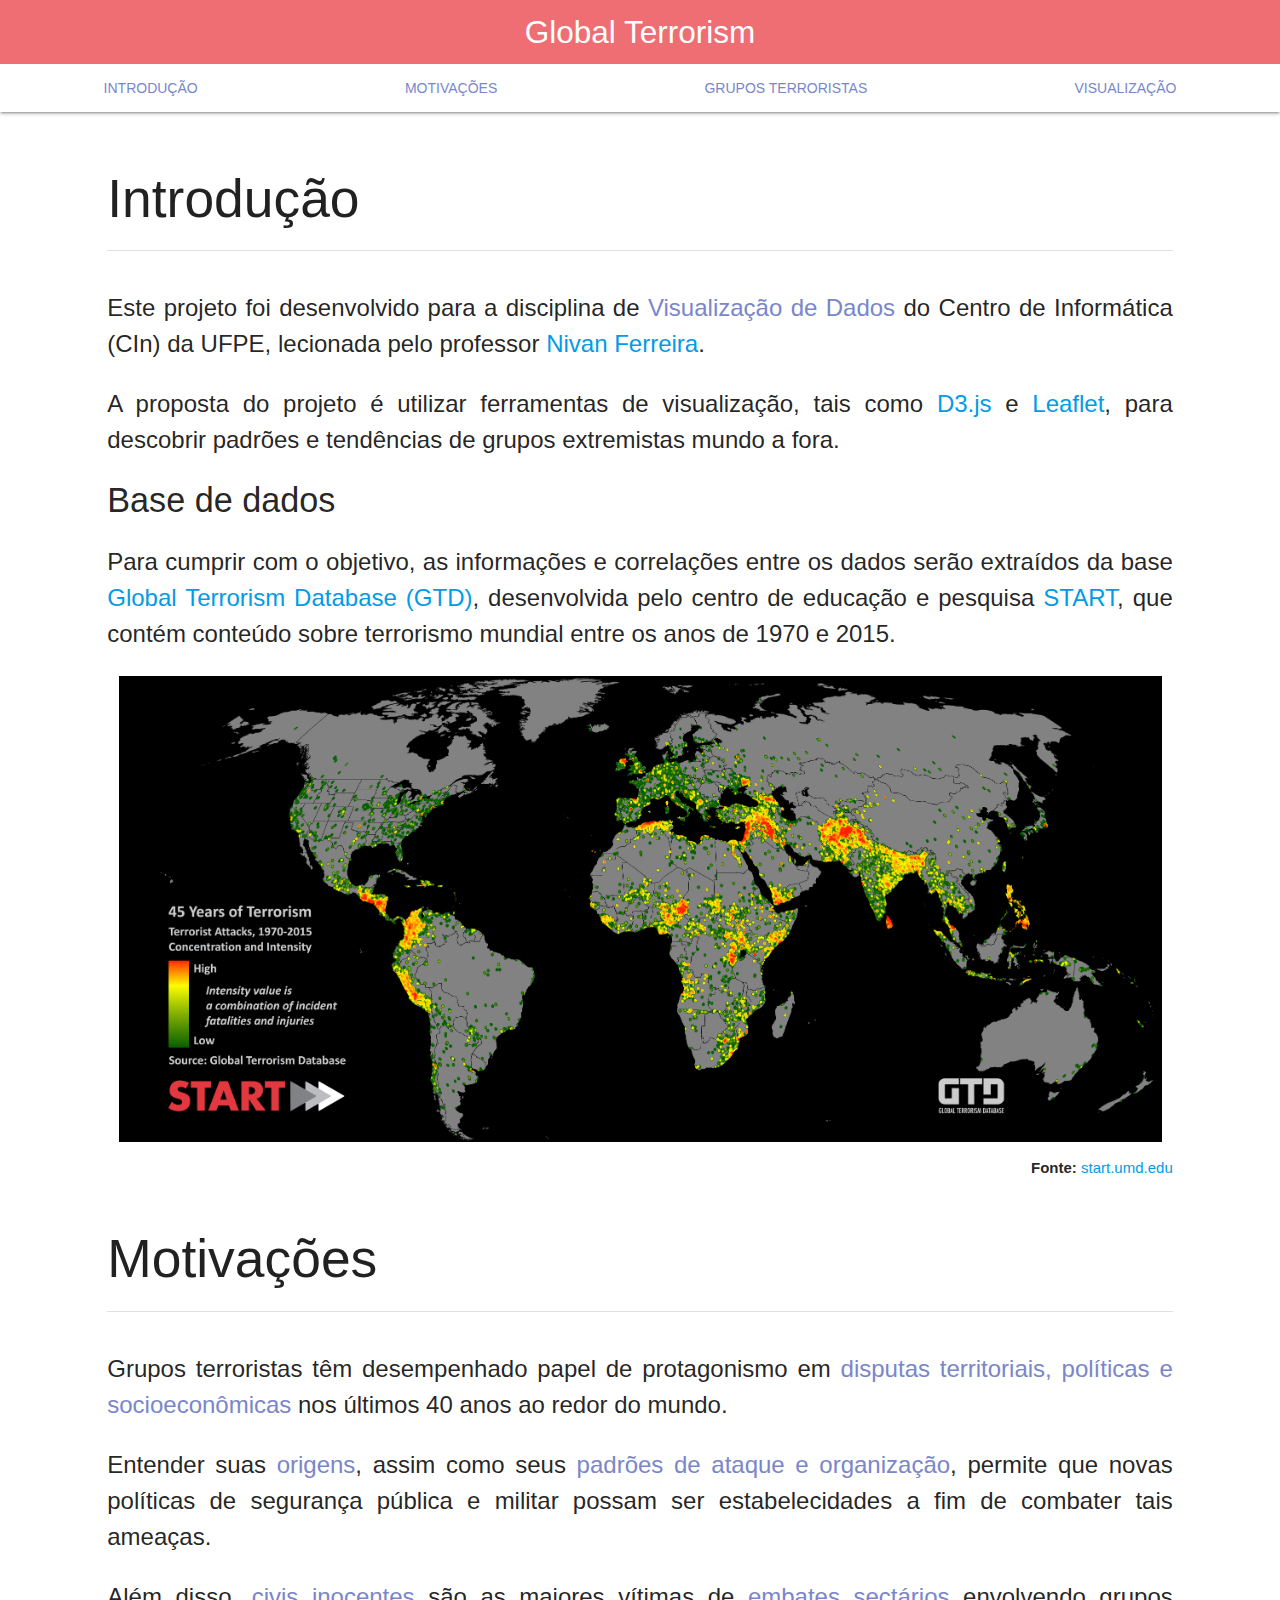
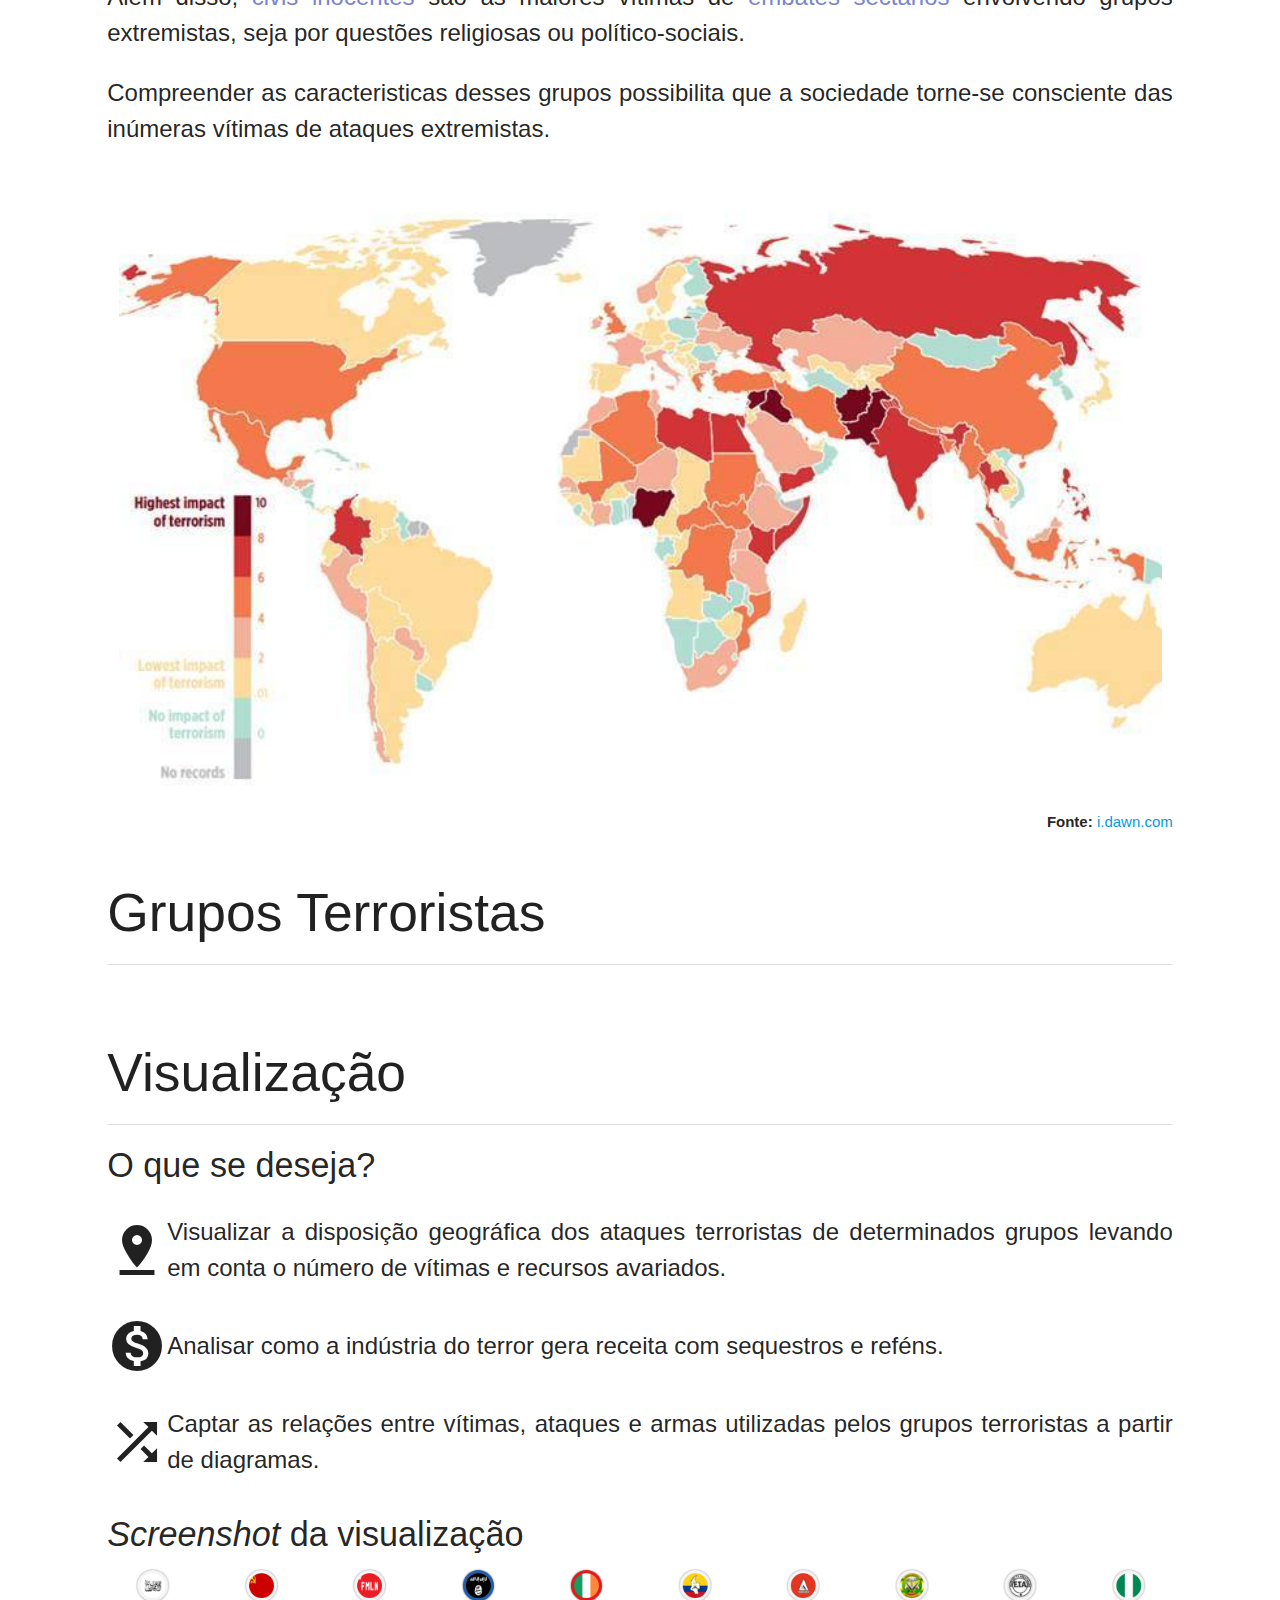
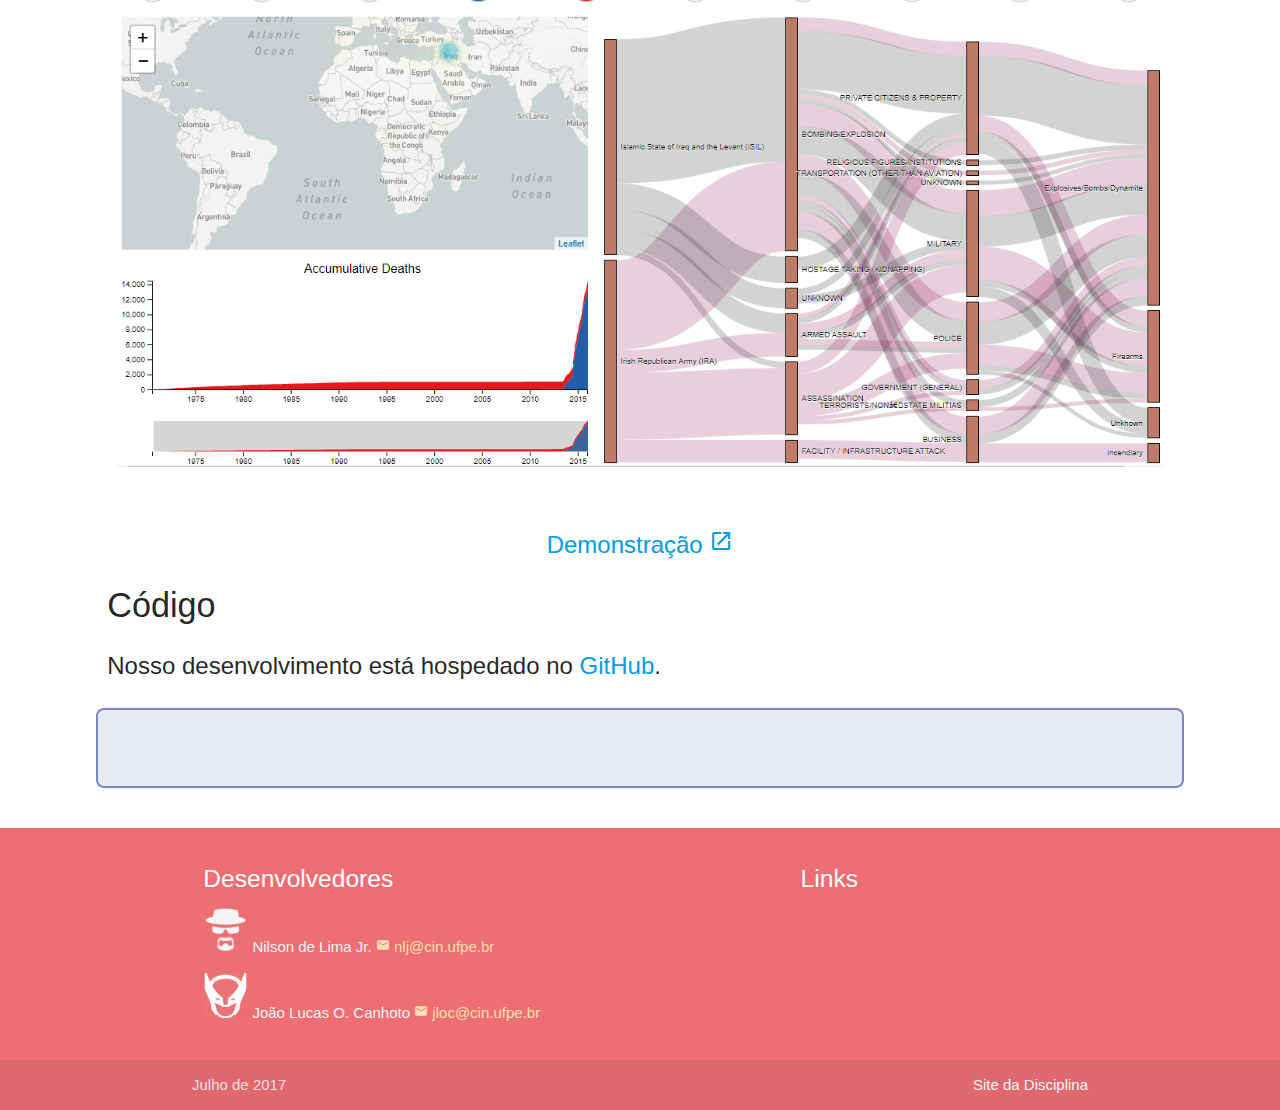
<file: index.html>
<html>
<head>
	<title>Global Terrorism</title>
	<!-- Compiled and minified CSS -->
	<link rel="stylesheet" href="https://cdnjs.cloudflare.com/ajax/libs/materialize/0.99.0/css/materialize.min.css">
	<link rel="stylesheet" type="text/css" href="index.css">
	<link href="https://fonts.googleapis.com/icon?family=Material+Icons" rel="stylesheet">

	<script src="https://code.jquery.com/jquery-3.2.1.min.js" integrity="sha256-hwg4gsxgFZhOsEEamdOYGBf13FyQuiTwlAQgxVSNgt4=" crossorigin="anonymous"></script>
	<!-- Compiled and minified JavaScript -->
	<script src="https://cdnjs.cloudflare.com/ajax/libs/materialize/0.99.0/js/materialize.min.js"></script>
	<script src="index.js"></script>
</head>
<body>
	<nav class="nav-extended">
		<div class="nav-wrapper">
			<a href="" class="brand-logo center">Global Terrorism</a>
		</div>
		<div class="nav-content">
			<ul class="tabs tabs-fixed-width">
				<li class="tab col s2 m3 l3 xl3 other-tab"><a class="active indigo-text text-lighten-2" href="#intro">Introdução</a></li>
				<li class="tab col s2 m3 l3 xl3 other-tab"><a class="indigo-text text-lighten-2" href="#motivation">Motivações</a></li>
				<li class="tab col s2 m3 l3 xl3 other-tab"><a class="indigo-text text-lighten-2" href="#groups">Grupos Terroristas</a></li>
				<li id="visualization-tab" class="tab col s2 m3 l3 xl3"><a class="indigo-text text-lighten-2" href="#visualization">Visualização</a></li>
				<div class="indicator indigo" style="z-index:1"></div>
			</ul>
		</div>
	</nav>
	<br>
	<div class="row" style="width: 85%">
		<!--
		<div class="col s12">
			<ul class="tabs tabs-fixed-width">
				<li class="tab col s2 m3 l3 xl3 other-tab"><a class="active indigo-text text-lighten-2" href="#intro">Introdução</a></li>
				<li class="tab col s2 m3 l3 xl3 other-tab"><a class="indigo-text text-lighten-2" href="#motivation">Motivações</a></li>
				<li class="tab col s2 m3 l3 xl3 other-tab"><a class="indigo-text text-lighten-2" href="#groups">Grupos Terroristas</a></li>
				<li id="visualization-tab" class="tab col s2 m3 l3 xl3"><a class="indigo-text text-lighten-2" href="#visualization">Visualização</a></li>
				<div class="indicator indigo" style="z-index:1"></div>
			</ul>
		</div>
		-->
		<div id="intro" class="col s12">
			<h2>Introdução</h2>
			<div class="divider"></div>
			<div class="section">
				<div class="content">
					<p>Este projeto foi desenvolvido para a disciplina de <span class="emph">Visualização de Dados</span> do Centro de Informática (CIn) da UFPE, lecionada pelo professor <a href="http://www.cin.ufpe.br/~nivan/" target="_blank">Nivan Ferreira</a>.</p>

					<p>A proposta do projeto é utilizar ferramentas de visualização, tais como <a href="https://d3js.org/" target="_blank">D3.js</a> e <a href="http://leafletjs.com/" target="_blank">Leaflet</a>, para descobrir padrões e tendências de grupos extremistas mundo a fora.</p>

					<h4>Base de dados</h4>

					<p>Para cumprir com o objetivo, as informações e correlações entre os dados serão extraídos da base <a href="http://www.start.umd.edu/gtd/" target="_blank">Global Terrorism Database (GTD)</a>, desenvolvida pelo centro de educação e pesquisa <a href="http://www.start.umd.edu/" target="_blank">START</a>, que contém conteúdo sobre terrorismo mundial entre os anos de 1970 e 2015.</p>
				</div>
				<img class="col s12" src="images/GlobalTerrorism.png">
				<div class="fonte"><p><b>Fonte: </b><a href="http://www.start.umd.edu/gtd/images/START_GlobalTerrorismDatabase_TerroristAttacksConcentrationIntensityMap_45Years.png" target="_blank">start.umd.edu</a></p></div>
			</div>
		</div>
		<div id="motivation" class="col s12">
			<h2>Motivações</h2>
			<div class="divider"></div>
			<div class="section">
				<div class="content">
					<p>Grupos terroristas têm desempenhado papel de protagonismo em <span class="emph">disputas territoriais, políticas e socioeconômicas</span> nos últimos 40 anos ao redor do mundo.</p>

					<p>Entender suas <span class="emph">origens</span>, assim como seus <span class="emph">padrões de ataque e organização</span>, permite que novas políticas de segurança pública e militar possam ser estabelecidades a fim de combater tais ameaças.</p>

					<p>Além disso, <span class="emph">civis inocentes</span> são as maiores vítimas de <span class="emph">embates sectários</span> envolvendo grupos extremistas, seja por questões religiosas ou político-sociais.</p>

					<p>Compreender as caracteristicas desses grupos possibilita que a sociedade torne-se consciente das inúmeras vítimas de ataques extremistas.</p>
				</div>
				<img class="col s12" src="images/terrorism-map.jpg">
				<div class="fonte"><p><b>Fonte: </b><a href="http://i.dawn.com/large/2014/11/546b2073a7026.jpg" target="_blank">i.dawn.com</a></p></div>
			</div>
		</div>
		<div id="groups" class="col s12">
			<h2>Grupos Terroristas</h2>
			<div class="divider"></div>
			<br/>
			<div class="row"></div>
		</div>
		<div id="visualization" class="col s12">
			<h2>Visualização</h2>
			<div class="divider"></div>
			<div class="content">
				<h4>O que se deseja?</h4>
				<div class="section valign-wrapper">
					<i class="material-icons" style="font-size: 4rem;">pin_drop</i> Visualizar a disposição geográfica dos ataques terroristas de determinados grupos levando em conta o número de vítimas e recursos avariados.
				</div>

				<div class="section valign-wrapper">
					<i class="material-icons" style="font-size: 4rem;">monetization_on</i> Analisar como a indústria do terror gera receita com sequestros e reféns.
				</div>

				<div class="section valign-wrapper">
					<i class="material-icons" style="font-size: 4rem;">shuffle</i> Captar as relações entre vítimas, ataques e armas utilizadas pelos grupos terroristas a partir de diagramas.
				</div>

				<h4><i>Screenshot</i> da visualização</h4>
				<img src="images/visualization_preview.png" style="height: 500px; display:block; margin: auto" />
				<br/>
				<!--
				<div class="progress" style="width: 300px; display:block; margin: auto">
					<div class="determinate" style="width: 70%"></div>
				</div>
				<div style="text-align: center;"><b>70%</b></div>
				-->
				<p style="text-align: center;"><a href="https://jlocx.github.io/GlobalTerrorism-visualizacao-2017-1/src/" target="_blank">Demonstração <i class="material-icons">open_in_new</i></a></p>
				<h4>Código</h4>
				<p>Nosso desenvolvimento está hospedado no <a href="https://github.com/jlocx/GlobalTerrorism-visualizacao-2017-1/" target="_blank">GitHub</a>.</p>
				<div class="row">
					<div id="last-commit" class="col s12 valign-wrapper last-commit">
					</div>
				</div>
			</div>		
		</div>
	</div>
	<footer class="page-footer">
		<div class="container">
			<div class="row">
				<div class="col l6 s12">
					<h5 class="white-text">Desenvolvedores</h5>
						<p><img class="icon-devs" src="images/heisenberg-icon-grey.png"> <a href="https://github.com/NilsonLima" target="_blank"><span class="grey-text text-lighten-4">Nilson de Lima Jr.</span></a> <span class="orange-text text-lighten-4"><i class="material-icons" style="font-size: 0.9rem;">email</i> nlj@cin.ufpe.br</span></p>
						<p><img class="icon-devs" src="images/wolverine-icon-white.png"> <a href="https://github.com/jlocx/" target="_blank"><span class="grey-text text-lighten-4">João Lucas O. Canhoto</span></a> <span class="orange-text text-lighten-4"><i class="material-icons" style="font-size: 0.9rem;">email</i> jloc@cin.ufpe.br</span></p>
				</div>
				<div class="col l4 offset-l2 s12">
					<h5 class="white-text">Links</h5>
					<iframe src="https://ghbtns.com/github-btn.html?user=jlocx&repo=GlobalTerrorism-visualizacao-2017-1&type=star&count=true&size=large" frameborder="0" scrolling="0" width="160px" height="30px"></iframe>
				</div>
			</div>
		</div>
		<div class="footer-copyright">
			<div class="container">
				Julho de 2017
				<a class="grey-text text-lighten-4 right" href="https://visualizacao-ufpe.github.io/data_vis_course_website/spring_2017/index.html" target="_blank">Site da Disciplina</a>
			</div>
		</div>
	</footer>
</body>
</html>
</file>
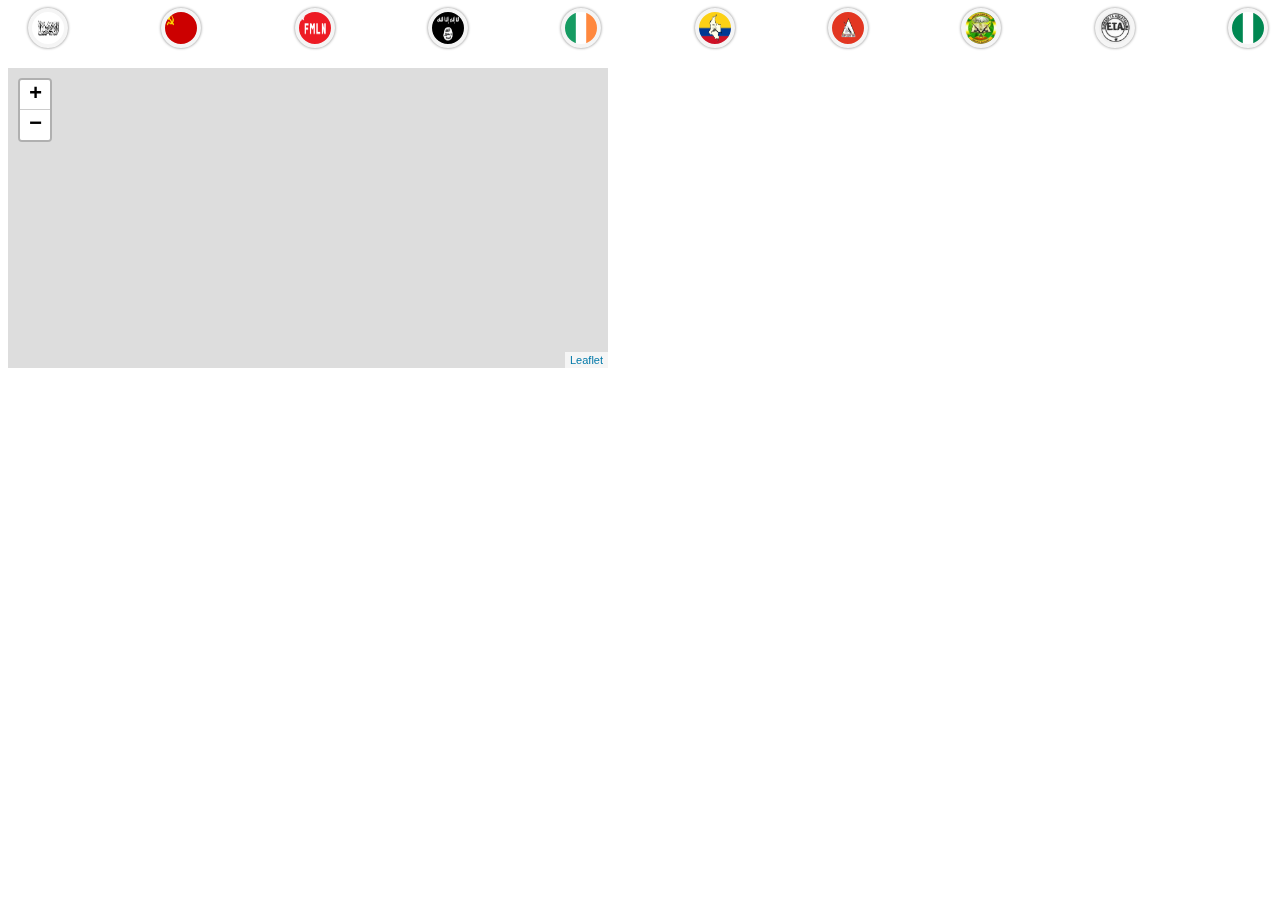
<file: src/index.html>
<!DOCTYPE html>
<html lang="en">
	<head>
		<meta content="text/html; charset=UTF-8"/>
    <!-- <link rel="stylesheet" type="text/css" href="include/css/timeline/timeline.css"/> -->
    
    <link rel="stylesheet" type="text/css" href="include/css/sankey/sankey.css"/>

		<link rel="stylesheet" type="text/css" href="include/css/stackedarea/stackedarea.css"/>

		<link rel="stylesheet" type="text/css" href="include/css/buttons/hint.css"/>

		<link rel="stylesheet" type="text/css" href="include/css/buttons/buttons.css"/>

    <link rel="stylesheet" type="text/css" href="include/css/map/leaflet.css"/>

    <script src="resources/attacktypeCodes.json"></script>
    <script src="resources/targettypeCodes.json"></script>
    <script src="resources/weapontypeCodes.json"></script>
    <script src="resources/countryCodes.json"></script>

    <script src="include/javascript/map/leaflet.js"></script>

		<title>Global Terrorism</title>
	</head>
	<body>
				<div style="position: relative;">
					<div id="map"></div>
					<div id="buttons"></div>
					<div id="stacked"></div>
					<div id="sankey" style="position: absolute;"></div>
				</div>

				<script src="include/javascript/d3.v4.min.js"></script>
				<script src="include/javascript/auxiliary.js"></script>
				<script src="include/javascript/capitals.js"></script>
				<script src="include/javascript/gnames.js"></script>

        		<script src="include/javascript/map/palette.js"></script>
        		<script src="include/javascript/map/leaflet-heat.js"></script>
				<script src="include/javascript/map/Map.js"></script>
				
				<script src="include/javascript/sankey/d3-sankey.min.js"></script>
        		<script src="include/javascript/sankey/SankeyDiagram.js"></script>

				<script src="include/javascript/buttons/Buttons.js"></script>

				<script src="include/javascript/stackedarea/StackedArea.js"></script>
				<!--
				<script src="include/javascript/timeline/Timeline.js"></script>
				-->
				<!-- <script src="main.js"></script> -->
        		<script src="main2.js"></script>
        		
				<script type="text/javascript">

						var dimensions = {
								buttons: {
										x: 20,
										y: 0,
										r: 20
								},
								stacked: {
										x: 0,
										y: 350,
										width: 600,
										height: 300
								},
								map: {
										x: 0,
										y: 60,
										width: 600,
										height: 300
								},
								sankey: {
									x: 610,
									y: 60,
									width: 600,
									height: 600,
									def: {
										pos: {x: 0, y: 0}, 
										size: {width: 600, height: 600},
										margin: {top: 10, bottom: 10, left: 10, right: 10}
									}
								}
						};

						//var selectedGTD = "../datasets/selectedGTD.csv";
						const datasetURL = "https://raw.githubusercontent.com/jlocx/GlobalTerrorism-visualizacao-2017-1/master/datasets/selectedGTD.csv";

						var main = new Main(dimensions, datasetURL);
						main.show( );

				</script>
	</body>
</html>
</file>
<file: index.css>
span.emph {
	color: #7986CB; /* indigo-text text-lighten-2 */
	font-weight: 500;
}

.content {
	font-size: 18pt;
	text-align: justify;
	text-justify: inter-word;
}

.fonte {
	float: right;
}

.icon-devs {
	height: 45px;
	width: 45px;
}

.last-commit {
	height: 80px;
	font-size: 1.2rem;
	border-radius: 8px;
	border: 2px solid #7986cb;	
	background-color: #e8eaf6;
}
</file>
<file: src/include/css/timeline/timeline.css>
circle.timeNodes {
  fill: #A2D4AB;
  stroke: #5A5050;
  stroke-width: 4px;
}

circle.timeNodes:hover {
  stroke: #FF847C;
  cursor: pointer;
}

circle.miniTimeNodes {
  fill: #A2D4AB;
  stroke: #5A5050;
  stroke-width: 2px;
}

circle.miniTimeNodes:hover {
  stroke: #FF847C;  
  cursor: pointer;
}

.tick line {
	stroke-width: 0;
}

.tick text {
	font-size: 10pt;
	font-weight: 900;
	fill: #5A5050;
}

path.domain {
	stroke: #5A5050;
	stroke-width: 4px;
}
</file>
<file: src/include/css/sankey/sankey.css>
.active rect {
	fill-opacity    : 1 !important;
	/*fill			: #00FF00 !important;*/
}

.node rect {
	fill-opacity    : 0.8;
	shape-rendering : crispEdges;
	stroke-width    : 1px;
	cursor 			: move;
	fill 			: #ae5a41;
}
.node text {
	pointer-events  : none;
	text-shadow     : 0 1px 0 #fff;
}
.link {
	fill            : none;
	stroke-opacity  : .2;
}
.link:hover {
	stroke-opacity 	: .5;
}
</file>
<file: src/include/css/stackedarea/stackedarea.css>
.area {
	clip-path: url(#clip);
}
.zoom {
	cursor: move;
	fill: none;
	pointer-events: all;
}
</file>
<file: src/include/css/buttons/hint.css>
/* `border-box`... ALL THE THINGS! */
html {
  box-sizing: border-box;
}

*,
*:before,
*:after {
  box-sizing: inherit;
}

body {
  /*margin: 64px auto;*/
  text-align: center;
  font-size: 100%;
  max-width: 640px;
  width: 94%;
}

a:hover {
  text-decoration: none;
}

header,
.demo,
.demo p {
  margin: 4em 0;
  text-align: center;
}

/**
 * Tooltip Styles
 */

/* Base styles for the element that has a tooltip */
[data-tooltip],
.tooltip {
  position: relative;
  cursor: pointer;
  z-index: 1000;
}

/* Base styles for the entire tooltip */
[data-tooltip]:before,
[data-tooltip]:after,
.tooltip:before,
.tooltip:after {
  position: absolute;
  visibility: hidden;
  -ms-filter: "progid:DXImageTransform.Microsoft.Alpha(Opacity=0)";
  filter: progid:DXImageTransform.Microsoft.Alpha(Opacity=0);
  opacity: 0;
  -webkit-transition:
      opacity 0.2s ease-in-out,
        visibility 0.2s ease-in-out,
        -webkit-transform 0.2s cubic-bezier(0.71, 1.7, 0.77, 1.24);
    -moz-transition:
        opacity 0.2s ease-in-out,
        visibility 0.2s ease-in-out,
        -moz-transform 0.2s cubic-bezier(0.71, 1.7, 0.77, 1.24);
    transition:
        opacity 0.2s ease-in-out,
        visibility 0.2s ease-in-out,
        transform 0.2s cubic-bezier(0.71, 1.7, 0.77, 1.24);
  -webkit-transform: translate3d(0, 0, 0);
  -moz-transform:    translate3d(0, 0, 0);
  transform:         translate3d(0, 0, 0);
  pointer-events: none;
}

/* Show the entire tooltip on hover and focus */
[data-tooltip]:hover:before,
[data-tooltip]:hover:after,
[data-tooltip]:focus:before,
[data-tooltip]:focus:after,
.tooltip:hover:before,
.tooltip:hover:after,
.tooltip:focus:before,
.tooltip:focus:after {
  visibility: visible;
  -ms-filter: "progid:DXImageTransform.Microsoft.Alpha(Opacity=100)";
  filter: progid:DXImageTransform.Microsoft.Alpha(Opacity=100);
  opacity: 1;
}

/* Base styles for the tooltip's directional arrow */
.tooltip:before,
[data-tooltip]:before {
  z-index: 1001;
  border: 6px solid transparent;
  background: transparent;
  content: "";
}

/* Base styles for the tooltip's content area */
.tooltip:after,
[data-tooltip]:after {
  z-index: 1000;
  padding: 8px;
  width: 160px;
  background-color: #000;
  background-color: hsla(0, 0%, 20%, 0.9);
  color: #fff;
  content: attr(data-tooltip);
  font-size: 14px;
  line-height: 1.2;
}

/* Directions */

/* Top (default) */
[data-tooltip]:before,
[data-tooltip]:after,
.tooltip:before,
.tooltip:after,
.tooltip-top:before,
.tooltip-top:after {
  bottom: 100%;
  left: 50%;
}

[data-tooltip]:before,
.tooltip:before,
.tooltip-top:before {
  margin-left: -6px;
  margin-bottom: -12px;
  border-top-color: #000;
  border-top-color: hsla(0, 0%, 20%, 0.9);
}

/* Horizontally align top/bottom tooltips */
[data-tooltip]:after,
.tooltip:after,
.tooltip-top:after {
  margin-left: -80px;
}

[data-tooltip]:hover:before,
[data-tooltip]:hover:after,
[data-tooltip]:focus:before,
[data-tooltip]:focus:after,
.tooltip:hover:before,
.tooltip:hover:after,
.tooltip:focus:before,
.tooltip:focus:after,
.tooltip-top:hover:before,
.tooltip-top:hover:after,
.tooltip-top:focus:before,
.tooltip-top:focus:after {
  -webkit-transform: translateY(-12px);
  -moz-transform:    translateY(-12px);
  transform:         translateY(-12px);
}

/* Left */
.tooltip-left:before,
.tooltip-left:after {
  right: 100%;
  bottom: 50%;
  left: auto;
}

.tooltip-left:before {
  margin-left: 0;
  margin-right: -12px;
  margin-bottom: 0;
  border-top-color: transparent;
  border-left-color: #000;
  border-left-color: hsla(0, 0%, 20%, 0.9);
}

.tooltip-left:hover:before,
.tooltip-left:hover:after,
.tooltip-left:focus:before,
.tooltip-left:focus:after {
  -webkit-transform: translateX(-12px);
  -moz-transform:    translateX(-12px);
  transform:         translateX(-12px);
}

/* Bottom */
.tooltip-bottom:before,
.tooltip-bottom:after {
  top: 100%;
  bottom: auto;
  left: 50%;
  z-index: 1000;
}

.tooltip-bottom:before {
  margin-top: -12px;
  margin-bottom: 0;
  border-top-color: transparent;
  border-bottom-color: #000;
  border-bottom-color: hsla(0, 0%, 20%, 0.9);
  z-index: 1000;
}

.tooltip-bottom:hover:before,
.tooltip-bottom:hover:after,
.tooltip-bottom:focus:before,
.tooltip-bottom:focus:after {
  -webkit-transform: translateY(12px);
  -moz-transform:    translateY(12px);
  transform:         translateY(12px);
  z-index: 1000;
}

/* Right */
.tooltip-right:before,
.tooltip-right:after {
  bottom: 50%;
  left: 100%;
}

.tooltip-right:before {
  margin-bottom: 0;
  margin-left: -12px;
  border-top-color: transparent;
  border-right-color: #000;
  border-right-color: hsla(0, 0%, 20%, 0.9);
}

.tooltip-right:hover:before,
.tooltip-right:hover:after,
.tooltip-right:focus:before,
.tooltip-right:focus:after {
  -webkit-transform: translateX(12px);
  -moz-transform:    translateX(12px);
  transform:         translateX(12px);
}

/* Move directional arrows down a bit for left/right tooltips */
.tooltip-left:before,
.tooltip-right:before {
  top: 3px;
}

/* Vertically center tooltip content for left/right tooltips */
.tooltip-left:after,
.tooltip-right:after {
  margin-left: 0;
  margin-bottom: -16px;
}
</file>
<file: src/include/css/buttons/buttons.css>
.buttons {
  position: absolute;
  display: block;
  line-height: 50px;
  background-position: center;
  background-size: 100% 100%;
  background-repeat:  no-repeat;
  border: 4px solid #f5f5f5;
  border-radius: 50%;
  box-shadow: 0 0 3px gray;
  outline: 0 none;
  opacity: 1.0;
}
</file>
<file: src/include/css/map/leaflet.css>
/* required styles */

.leaflet-pane,
.leaflet-tile,
.leaflet-marker-icon,
.leaflet-marker-shadow,
.leaflet-tile-container,
.leaflet-pane > svg,
.leaflet-pane > canvas,
.leaflet-zoom-box,
.leaflet-image-layer,
.leaflet-layer {
	position: absolute;
	left: 0;
	top: 0;
	}
.leaflet-container {
	overflow: hidden;
	}
.leaflet-tile,
.leaflet-marker-icon,
.leaflet-marker-shadow {
	-webkit-user-select: none;
	   -moz-user-select: none;
	        user-select: none;
	  -webkit-user-drag: none;
	}
/* Safari renders non-retina tile on retina better with this, but Chrome is worse */
.leaflet-safari .leaflet-tile {
	image-rendering: -webkit-optimize-contrast;
	}
/* hack that prevents hw layers "stretching" when loading new tiles */
.leaflet-safari .leaflet-tile-container {
	width: 1600px;
	height: 1600px;
	-webkit-transform-origin: 0 0;
	}
.leaflet-marker-icon,
.leaflet-marker-shadow {
	display: block;
	}
/* .leaflet-container svg: reset svg max-width decleration shipped in Joomla! (joomla.org) 3.x */
/* .leaflet-container img: map is broken in FF if you have max-width: 100% on tiles */
.leaflet-container .leaflet-overlay-pane svg,
.leaflet-container .leaflet-marker-pane img,
.leaflet-container .leaflet-shadow-pane img,
.leaflet-container .leaflet-tile-pane img,
.leaflet-container img.leaflet-image-layer {
	max-width: none !important;
	}

.leaflet-container.leaflet-touch-zoom {
	-ms-touch-action: pan-x pan-y;
	touch-action: pan-x pan-y;
	}
.leaflet-container.leaflet-touch-drag {
	-ms-touch-action: pinch-zoom;
	}
.leaflet-container.leaflet-touch-drag.leaflet-touch-zoom {
	-ms-touch-action: none;
	touch-action: none;
}
.leaflet-container {
	-webkit-tap-highlight-color: transparent;
}
.leaflet-container a {
	-webkit-tap-highlight-color: rgba(51, 181, 229, 0.4);
}
.leaflet-tile {
	filter: inherit;
	visibility: hidden;
	}
.leaflet-tile-loaded {
	visibility: inherit;
	}
.leaflet-zoom-box {
	width: 0;
	height: 0;
	-moz-box-sizing: border-box;
	     box-sizing: border-box;
	z-index: 800;
	}
/* workaround for https://bugzilla.mozilla.org/show_bug.cgi?id=888319 */
.leaflet-overlay-pane svg {
	-moz-user-select: none;
	}

.leaflet-pane         { z-index: 400; }

.leaflet-tile-pane    { z-index: 200; }
.leaflet-overlay-pane { z-index: 400; }
.leaflet-shadow-pane  { z-index: 500; }
.leaflet-marker-pane  { z-index: 600; }
.leaflet-tooltip-pane   { z-index: 650; }
.leaflet-popup-pane   { z-index: 700; }

.leaflet-map-pane canvas { z-index: 100; }
.leaflet-map-pane svg    { z-index: 200; }

.leaflet-vml-shape {
	width: 1px;
	height: 1px;
	}
.lvml {
	behavior: url(#default#VML);
	display: inline-block;
	position: absolute;
	}


/* control positioning */

.leaflet-control {
	position: relative;
	z-index: 800;
	pointer-events: visiblePainted; /* IE 9-10 doesn't have auto */
	pointer-events: auto;
	}
.leaflet-top,
.leaflet-bottom {
	position: absolute;
	z-index: 1000;
	pointer-events: none;
	}
.leaflet-top {
	top: 0;
	}
.leaflet-right {
	right: 0;
	}
.leaflet-bottom {
	bottom: 0;
	}
.leaflet-left {
	left: 0;
	}
.leaflet-control {
	float: left;
	clear: both;
	}
.leaflet-right .leaflet-control {
	float: right;
	}
.leaflet-top .leaflet-control {
	margin-top: 10px;
	}
.leaflet-bottom .leaflet-control {
	margin-bottom: 10px;
	}
.leaflet-left .leaflet-control {
	margin-left: 10px;
	}
.leaflet-right .leaflet-control {
	margin-right: 10px;
	}


/* zoom and fade animations */

.leaflet-fade-anim .leaflet-tile {
	will-change: opacity;
	}
.leaflet-fade-anim .leaflet-popup {
	opacity: 0;
	-webkit-transition: opacity 0.2s linear;
	   -moz-transition: opacity 0.2s linear;
	     -o-transition: opacity 0.2s linear;
	        transition: opacity 0.2s linear;
	}
.leaflet-fade-anim .leaflet-map-pane .leaflet-popup {
	opacity: 1;
	}
.leaflet-zoom-animated {
	-webkit-transform-origin: 0 0;
	    -ms-transform-origin: 0 0;
	        transform-origin: 0 0;
	}
.leaflet-zoom-anim .leaflet-zoom-animated {
	will-change: transform;
	}
.leaflet-zoom-anim .leaflet-zoom-animated {
	-webkit-transition: -webkit-transform 0.25s cubic-bezier(0,0,0.25,1);
	   -moz-transition:    -moz-transform 0.25s cubic-bezier(0,0,0.25,1);
	     -o-transition:      -o-transform 0.25s cubic-bezier(0,0,0.25,1);
	        transition:         transform 0.25s cubic-bezier(0,0,0.25,1);
	}
.leaflet-zoom-anim .leaflet-tile,
.leaflet-pan-anim .leaflet-tile {
	-webkit-transition: none;
	   -moz-transition: none;
	     -o-transition: none;
	        transition: none;
	}

.leaflet-zoom-anim .leaflet-zoom-hide {
	visibility: hidden;
	}


/* cursors */

.leaflet-interactive {
	cursor: pointer;
	}
.leaflet-grab {
	cursor: -webkit-grab;
	cursor:    -moz-grab;
	}
.leaflet-crosshair,
.leaflet-crosshair .leaflet-interactive {
	cursor: crosshair;
	}
.leaflet-popup-pane,
.leaflet-control {
	cursor: auto;
	}
.leaflet-dragging .leaflet-grab,
.leaflet-dragging .leaflet-grab .leaflet-interactive,
.leaflet-dragging .leaflet-marker-draggable {
	cursor: move;
	cursor: -webkit-grabbing;
	cursor:    -moz-grabbing;
	}

/* marker & overlays interactivity */
.leaflet-marker-icon,
.leaflet-marker-shadow,
.leaflet-image-layer,
.leaflet-pane > svg path,
.leaflet-tile-container {
	pointer-events: none;
	}

.leaflet-marker-icon.leaflet-interactive,
.leaflet-image-layer.leaflet-interactive,
.leaflet-pane > svg path.leaflet-interactive {
	pointer-events: visiblePainted; /* IE 9-10 doesn't have auto */
	pointer-events: auto;
	}

/* visual tweaks */

.leaflet-container {
	background: #ddd;
	outline: 0;
	}
.leaflet-container a {
	color: #0078A8;
	}
.leaflet-container a.leaflet-active {
	outline: 2px solid orange;
	}
.leaflet-zoom-box {
	border: 2px dotted #38f;
	background: rgba(255,255,255,0.5);
	}


/* general typography */
.leaflet-container {
	font: 12px/1.5 "Helvetica Neue", Arial, Helvetica, sans-serif;
	}


/* general toolbar styles */

.leaflet-bar {
	box-shadow: 0 1px 5px rgba(0,0,0,0.65);
	border-radius: 4px;
	}
.leaflet-bar a,
.leaflet-bar a:hover {
	background-color: #fff;
	border-bottom: 1px solid #ccc;
	width: 26px;
	height: 26px;
	line-height: 26px;
	display: block;
	text-align: center;
	text-decoration: none;
	color: black;
	}
.leaflet-bar a,
.leaflet-control-layers-toggle {
	background-position: 50% 50%;
	background-repeat: no-repeat;
	display: block;
	}
.leaflet-bar a:hover {
	background-color: #f4f4f4;
	}
.leaflet-bar a:first-child {
	border-top-left-radius: 4px;
	border-top-right-radius: 4px;
	}
.leaflet-bar a:last-child {
	border-bottom-left-radius: 4px;
	border-bottom-right-radius: 4px;
	border-bottom: none;
	}
.leaflet-bar a.leaflet-disabled {
	cursor: default;
	background-color: #f4f4f4;
	color: #bbb;
	}

.leaflet-touch .leaflet-bar a {
	width: 30px;
	height: 30px;
	line-height: 30px;
	}
.leaflet-touch .leaflet-bar a:first-child {
	border-top-left-radius: 2px;
	border-top-right-radius: 2px;
	}
.leaflet-touch .leaflet-bar a:last-child {
	border-bottom-left-radius: 2px;
	border-bottom-right-radius: 2px;
	}

/* zoom control */

.leaflet-control-zoom-in,
.leaflet-control-zoom-out {
	font: bold 18px 'Lucida Console', Monaco, monospace;
	text-indent: 1px;
	}

.leaflet-touch .leaflet-control-zoom-in, .leaflet-touch .leaflet-control-zoom-out  {
	font-size: 22px;
	}


/* layers control */

.leaflet-control-layers {
	box-shadow: 0 1px 5px rgba(0,0,0,0.4);
	background: #fff;
	border-radius: 5px;
	}
.leaflet-control-layers-toggle {
	background-image: url(images/layers.png);
	width: 36px;
	height: 36px;
	}
.leaflet-retina .leaflet-control-layers-toggle {
	background-image: url(images/layers-2x.png);
	background-size: 26px 26px;
	}
.leaflet-touch .leaflet-control-layers-toggle {
	width: 44px;
	height: 44px;
	}
.leaflet-control-layers .leaflet-control-layers-list,
.leaflet-control-layers-expanded .leaflet-control-layers-toggle {
	display: none;
	}
.leaflet-control-layers-expanded .leaflet-control-layers-list {
	display: block;
	position: relative;
	}
.leaflet-control-layers-expanded {
	padding: 6px 10px 6px 6px;
	color: #333;
	background: #fff;
	}
.leaflet-control-layers-scrollbar {
	overflow-y: scroll;
	padding-right: 5px;
	}
.leaflet-control-layers-selector {
	margin-top: 2px;
	position: relative;
	top: 1px;
	}
.leaflet-control-layers label {
	display: block;
	}
.leaflet-control-layers-separator {
	height: 0;
	border-top: 1px solid #ddd;
	margin: 5px -10px 5px -6px;
	}

/* Default icon URLs */
.leaflet-default-icon-path {
	background-image: url(images/marker-icon.png);
	}


/* attribution and scale controls */

.leaflet-container .leaflet-control-attribution {
	background: #fff;
	background: rgba(255, 255, 255, 0.7);
	margin: 0;
	}
.leaflet-control-attribution,
.leaflet-control-scale-line {
	padding: 0 5px;
	color: #333;
	}
.leaflet-control-attribution a {
	text-decoration: none;
	}
.leaflet-control-attribution a:hover {
	text-decoration: underline;
	}
.leaflet-container .leaflet-control-attribution,
.leaflet-container .leaflet-control-scale {
	font-size: 11px;
	}
.leaflet-left .leaflet-control-scale {
	margin-left: 5px;
	}
.leaflet-bottom .leaflet-control-scale {
	margin-bottom: 5px;
	}
.leaflet-control-scale-line {
	border: 2px solid #777;
	border-top: none;
	line-height: 1.1;
	padding: 2px 5px 1px;
	font-size: 11px;
	white-space: nowrap;
	overflow: hidden;
	-moz-box-sizing: border-box;
	     box-sizing: border-box;

	background: #fff;
	background: rgba(255, 255, 255, 0.5);
	}
.leaflet-control-scale-line:not(:first-child) {
	border-top: 2px solid #777;
	border-bottom: none;
	margin-top: -2px;
	}
.leaflet-control-scale-line:not(:first-child):not(:last-child) {
	border-bottom: 2px solid #777;
	}

.leaflet-touch .leaflet-control-attribution,
.leaflet-touch .leaflet-control-layers,
.leaflet-touch .leaflet-bar {
	box-shadow: none;
	}
.leaflet-touch .leaflet-control-layers,
.leaflet-touch .leaflet-bar {
	border: 2px solid rgba(0,0,0,0.2);
	background-clip: padding-box;
	}


/* popup */

.leaflet-popup {
	position: absolute;
	text-align: center;
	margin-bottom: 20px;
	}
.leaflet-popup-content-wrapper {
	padding: 1px;
	text-align: left;
	border-radius: 12px;
	}
.leaflet-popup-content {
	margin: 13px 19px;
	line-height: 1.4;
	}
.leaflet-popup-content p {
	margin: 18px 0;
	}
.leaflet-popup-tip-container {
	width: 40px;
	height: 20px;
	position: absolute;
	left: 50%;
	margin-left: -20px;
	overflow: hidden;
	pointer-events: none;
	}
.leaflet-popup-tip {
	width: 17px;
	height: 17px;
	padding: 1px;

	margin: -10px auto 0;

	-webkit-transform: rotate(45deg);
	   -moz-transform: rotate(45deg);
	    -ms-transform: rotate(45deg);
	     -o-transform: rotate(45deg);
	        transform: rotate(45deg);
	}
.leaflet-popup-content-wrapper,
.leaflet-popup-tip {
	background: white;
	color: #333;
	box-shadow: 0 3px 14px rgba(0,0,0,0.4);
	}
.leaflet-container a.leaflet-popup-close-button {
	position: absolute;
	top: 0;
	right: 0;
	padding: 4px 4px 0 0;
	border: none;
	text-align: center;
	width: 18px;
	height: 14px;
	font: 16px/14px Tahoma, Verdana, sans-serif;
	color: #c3c3c3;
	text-decoration: none;
	font-weight: bold;
	background: transparent;
	}
.leaflet-container a.leaflet-popup-close-button:hover {
	color: #999;
	}
.leaflet-popup-scrolled {
	overflow: auto;
	border-bottom: 1px solid #ddd;
	border-top: 1px solid #ddd;
	}

.leaflet-oldie .leaflet-popup-content-wrapper {
	zoom: 1;
	}
.leaflet-oldie .leaflet-popup-tip {
	width: 24px;
	margin: 0 auto;

	-ms-filter: "progid:DXImageTransform.Microsoft.Matrix(M11=0.70710678, M12=0.70710678, M21=-0.70710678, M22=0.70710678)";
	filter: progid:DXImageTransform.Microsoft.Matrix(M11=0.70710678, M12=0.70710678, M21=-0.70710678, M22=0.70710678);
	}
.leaflet-oldie .leaflet-popup-tip-container {
	margin-top: -1px;
	}

.leaflet-oldie .leaflet-control-zoom,
.leaflet-oldie .leaflet-control-layers,
.leaflet-oldie .leaflet-popup-content-wrapper,
.leaflet-oldie .leaflet-popup-tip {
	border: 1px solid #999;
	}


/* div icon */

.leaflet-div-icon {
	background: #fff;
	border: 1px solid #666;
	}


/* Tooltip */
/* Base styles for the element that has a tooltip */
.leaflet-tooltip {
	position: absolute;
	padding: 6px;
	background-color: #fff;
	border: 1px solid #fff;
	border-radius: 3px;
	color: #222;
	white-space: nowrap;
	-webkit-user-select: none;
	-moz-user-select: none;
	-ms-user-select: none;
	user-select: none;
	pointer-events: none;
	box-shadow: 0 1px 3px rgba(0,0,0,0.4);
	}
.leaflet-tooltip.leaflet-clickable {
	cursor: pointer;
	pointer-events: auto;
	}
.leaflet-tooltip-top:before,
.leaflet-tooltip-bottom:before,
.leaflet-tooltip-left:before,
.leaflet-tooltip-right:before {
	position: absolute;
	pointer-events: none;
	border: 6px solid transparent;
	background: transparent;
	content: "";
	}

/* Directions */

.leaflet-tooltip-bottom {
	margin-top: 6px;
}
.leaflet-tooltip-top {
	margin-top: -6px;
}
.leaflet-tooltip-bottom:before,
.leaflet-tooltip-top:before {
	left: 50%;
	margin-left: -6px;
	}
.leaflet-tooltip-top:before {
	bottom: 0;
	margin-bottom: -12px;
	border-top-color: #fff;
	}
.leaflet-tooltip-bottom:before {
	top: 0;
	margin-top: -12px;
	margin-left: -6px;
	border-bottom-color: #fff;
	}
.leaflet-tooltip-left {
	margin-left: -6px;
}
.leaflet-tooltip-right {
	margin-left: 6px;
}
.leaflet-tooltip-left:before,
.leaflet-tooltip-right:before {
	top: 50%;
	margin-top: -6px;
	}
.leaflet-tooltip-left:before {
	right: 0;
	margin-right: -12px;
	border-left-color: #fff;
	}
.leaflet-tooltip-right:before {
	left: 0;
	margin-left: -12px;
	border-right-color: #fff;
	}
</file>
